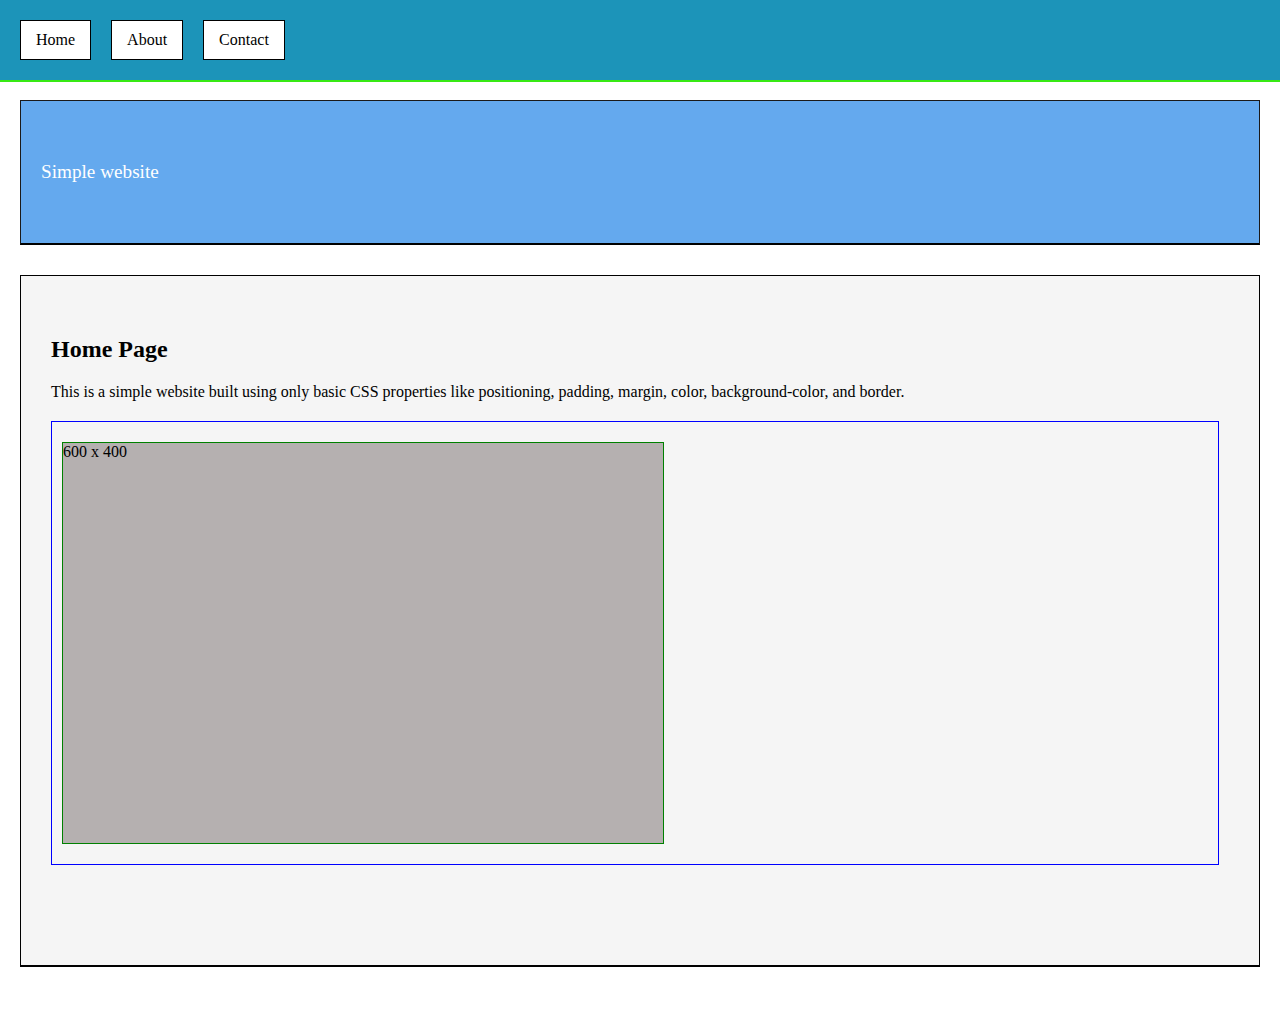
<file: index.html>
<!DOCTYPE html>
<html lang="en">
  <head>
    <meta charset="UTF-8" />
    <meta name="viewport" content="width=device-width, initial-scale=1.0" />
    <title>Document</title>
    <link rel="stylesheet" href="styles.css" />
  </head>
  <body>
    <nav>
      <a href="index.html" class="navbar-item">Home</a>
      <a href="about.html" class="navbar-item">About</a>
      <a href="contact.html" class="navbar-item">Contact</a>
    </nav>
    <main>
      <div class="simple">Simple website</div>
      <div class="home">
        <h2>Home Page</h2>
        <span>
          This is a simple website built using only basic CSS properties like
          positioning, padding, margin, color, background-color, and border.
        </span>
        <div class="box1">
         <div> </div> 
          <div class="box2">600 x 400</div>
          <div>

          </div>
        </div>
      </div>
    </main>
  </body>
</html>
</file>
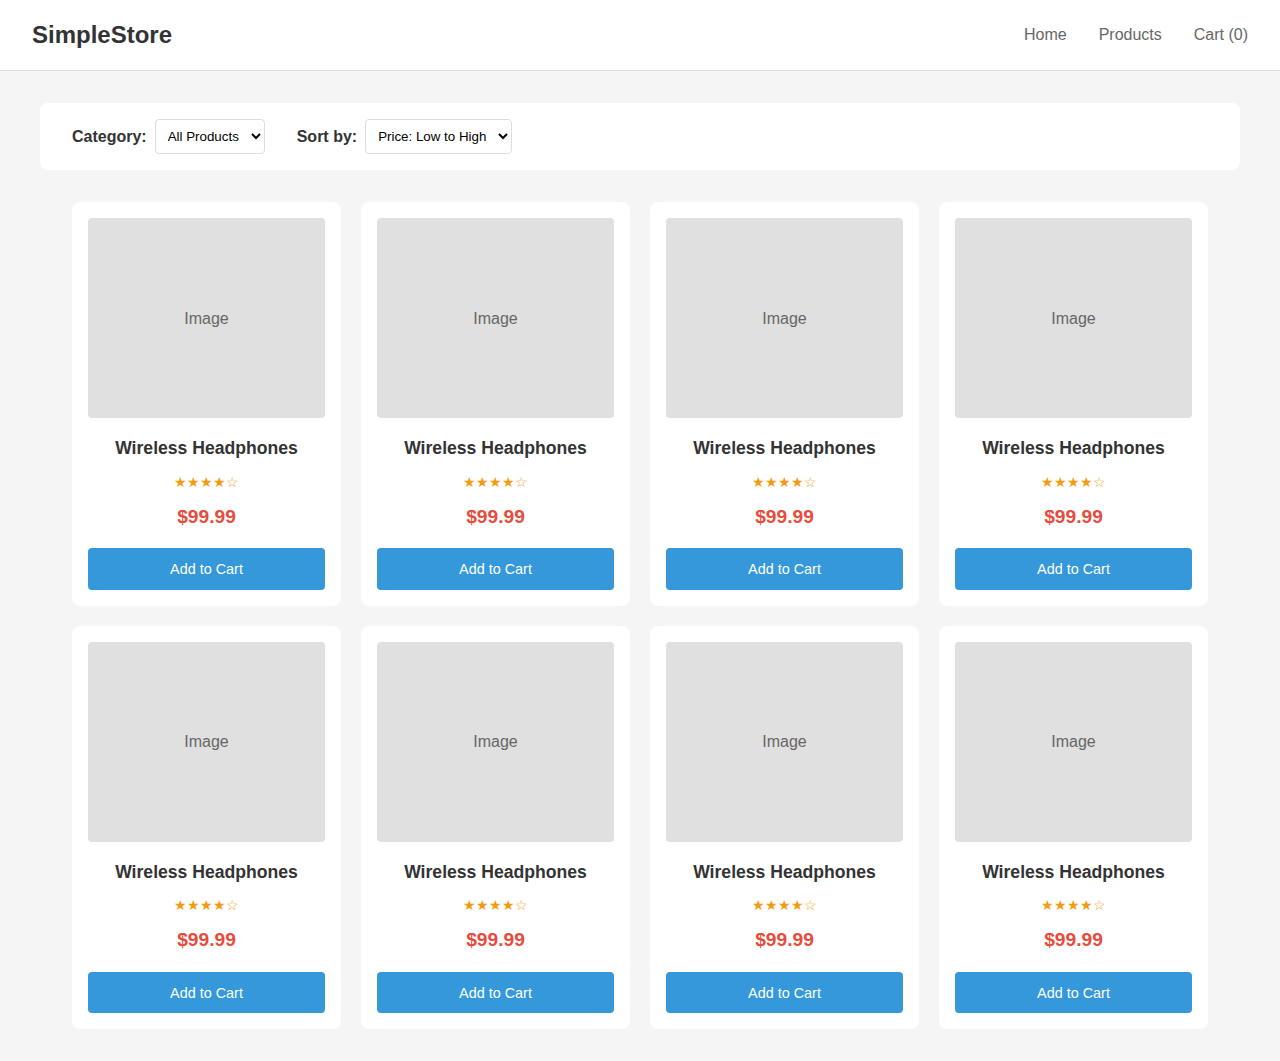
<file: dasgal4/index.html>
<!DOCTYPE html>
<html lang="en">
  <head>
    <meta charset="UTF-8" />
    <meta name="viewport" content="width=device-width, initial-scale=1.0" />
    <title>Document</title>
    <link rel="stylesheet" href="styles.css" />
  </head>
  <body>
    <header class="header">
      <div class="logo">SimpleStore</div>
      <nav class="nav">
        <a href="#">Home</a>
        <a href="#">Products</a>
        <a href="#">Cart (0)</a>
      </nav>
    </header>

    <div class="filters">
      <div class="filter-group">
        <label>Category:</label>
        <select>
          <option>All Products</option>
          <option>Electronics</option>
          <option>Accessories</option>
          <option>Audio</option>
        </select>
      </div>
      <div class="filter-group">
        <label>Sort by:</label>
        <select>
          <option>Price: Low to High</option>
          <option>Price: High to Low</option>
          <option>Name</option>
          <option>Rating</option>
        </select>
      </div>
    </div>
    <main class="products-container">
      <div class="products-grid">
        <div class="product-card">
          <div class="product-image">Image</div>
          <h3>Wireless Headphones</h3>
          <div class="rating">★★★★☆</div>
          <div class="product-price">$99.99</div>
          <button class="add-to-cart">Add to Cart</button>
        </div>
      </div>
      <div class="products-grid">
        <div class="product-card">
          <div class="product-image">Image</div>
          <h3>Wireless Headphones</h3>
          <div class="rating">★★★★☆</div>
          <div class="product-price">$99.99</div>
          <button class="add-to-cart">Add to Cart</button>
        </div>
      </div>
      <div class="products-grid">
        <div class="product-card">
          <div class="product-image">Image</div>
          <h3>Wireless Headphones</h3>
          <div class="rating">★★★★☆</div>
          <div class="product-price">$99.99</div>
          <button class="add-to-cart">Add to Cart</button>
        </div>
      </div>
      <div class="products-grid">
        <div class="product-card">
          <div class="product-image">Image</div>
          <h3>Wireless Headphones</h3>
          <div class="rating">★★★★☆</div>
          <div class="product-price">$99.99</div>
          <button class="add-to-cart">Add to Cart</button>
        </div>
      </div>
      <div class="products-grid">
        <div class="product-card">
          <div class="product-image">Image</div>
          <h3>Wireless Headphones</h3>
          <div class="rating">★★★★☆</div>
          <div class="product-price">$99.99</div>
          <button class="add-to-cart">Add to Cart</button>
        </div>
      </div>
      <div class="products-grid">
        <div class="product-card">
          <div class="product-image">Image</div>
          <h3>Wireless Headphones</h3>
          <div class="rating">★★★★☆</div>
          <div class="product-price">$99.99</div>
          <button class="add-to-cart">Add to Cart</button>
        </div>
      </div>
      <div class="products-grid">
        <div class="product-card">
          <div class="product-image">Image</div>
          <h3>Wireless Headphones</h3>
          <div class="rating">★★★★☆</div>
          <div class="product-price">$99.99</div>
          <button class="add-to-cart">Add to Cart</button>
        </div>
      </div>
      <div class="products-grid">
        <div class="product-card">
          <div class="product-image">Image</div>
          <h3>Wireless Headphones</h3>
          <div class="rating">★★★★☆</div>
          <div class="product-price">$99.99</div>
          <button class="add-to-cart">Add to Cart</button>
        </div>
      </div>
    </main>
  </body>
</html>
</file>
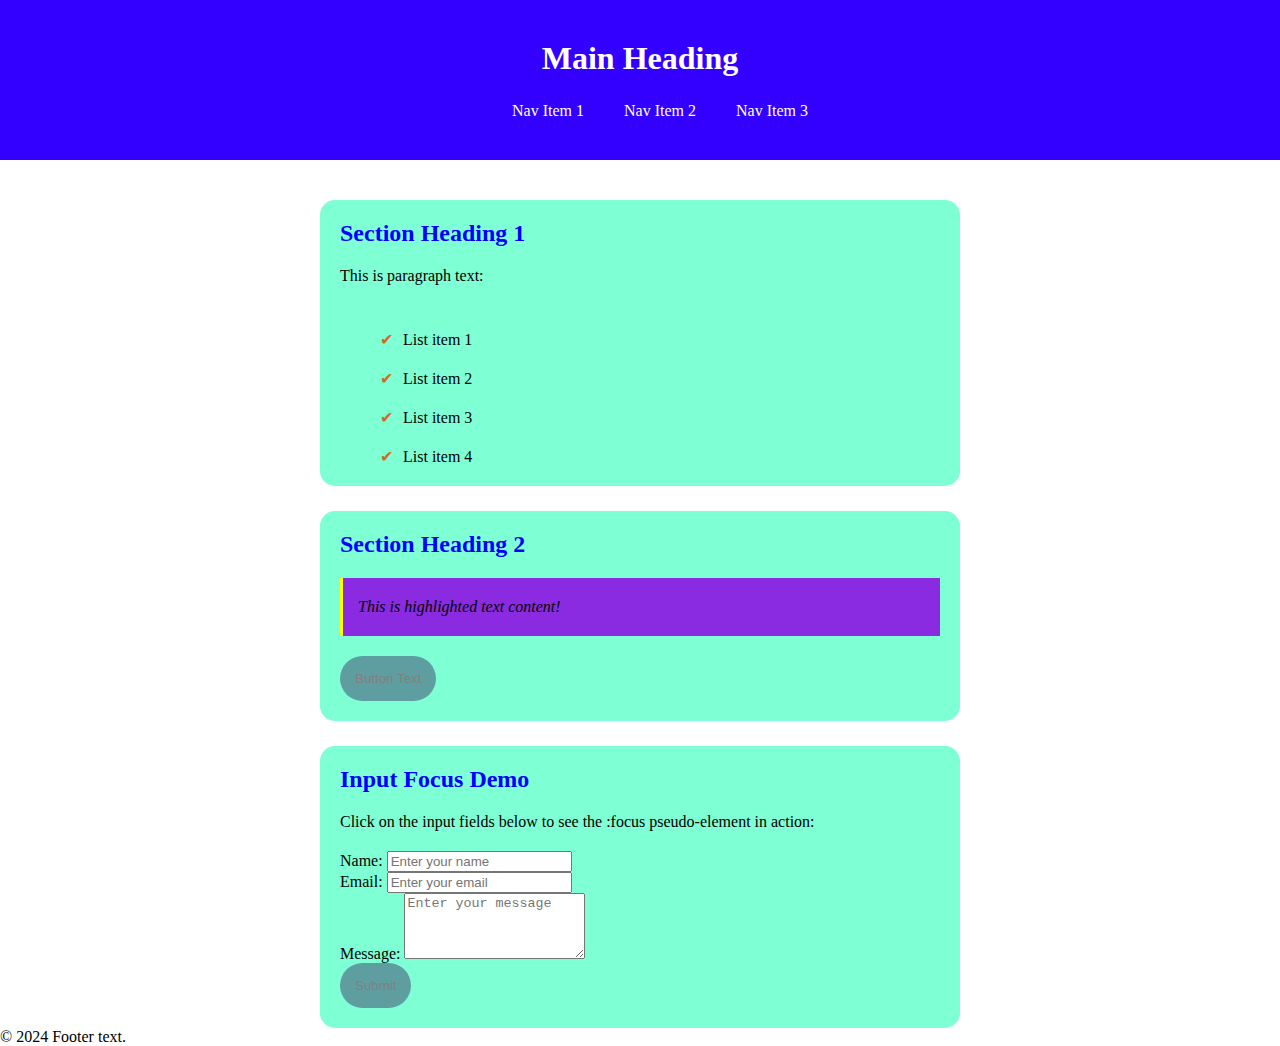
<file: indox.html>
<!DOCTYPE html>
<html lang="en">
  <head>
    <meta charset="UTF-8" />
    <meta name="viewport" content="width=device-width, initial-scale=1.0" />
    <title>Page Title</title>
    <meta name="description" content="Page description" />
    <meta name="author" content="Author Name" />
    <link rel="icon" href="favicon.ico" />
    <link rel="stylesheet" href="styles2.css" />
  </head>
  <body>
    <header>
      <h1>Main Heading</h1>
      <nav>
        <ul>
          <li><a href="#about">Nav Item 1</a></li>
          <li><a href="#features">Nav Item 2</a></li>
          <li>
            <a href="#contact">Nav Item 3</a>
          </li>
        </ul>
      </nav>
    </header>
    <main>
      <section id="about" class="card">
        <h2>Section Heading 1</h2>
        <p>This is paragraph text:</p>
        <ul class="feature-list">
          <li>List item 1</li>
          <li>List item 2</li>
          <li>List item 3</li>
          <li>List item 4</li>
        </ul>
      </section>

      <section id="features" class="card">
        <h2>Section Heading 2</h2>
        <div class="highlight-box">
          <p><i>This is highlighted text content!</i></p>
        </div>
        <button class="demo-button">Button Text</button>
      </section>

      <section id="contact" class="card">
        <h2>Input Focus Demo</h2>
        <p>
          Click on the input fields below to see the :focus pseudo-element in
          action:
        </p>

        <form class="demo-form">
          <div class="input-group">
            <label for="name">Name:</label>
            <input
              type="text"
              id="name"
              name="name"
              placeholder="Enter your name"
            />
          </div>

          <div class="input-group">
            <label for="email">Email:</label>
            <input
              type="email"
              id="email"
              name="email"
              placeholder="Enter your email"
            />
          </div>

          <div class="input-group">
            <label for="message">Message:</label>
            <textarea
              id="message"
              name="message"
              placeholder="Enter your message"
              rows="4"
            ></textarea>
          </div>

          <button type="submit" class="demo-button">Submit</button>
        </form>
      </section>
    </main>

    <footer>
      <p>&copy; 2024 Footer text.</p>
    </footer>
  </body>
</html>
</file>
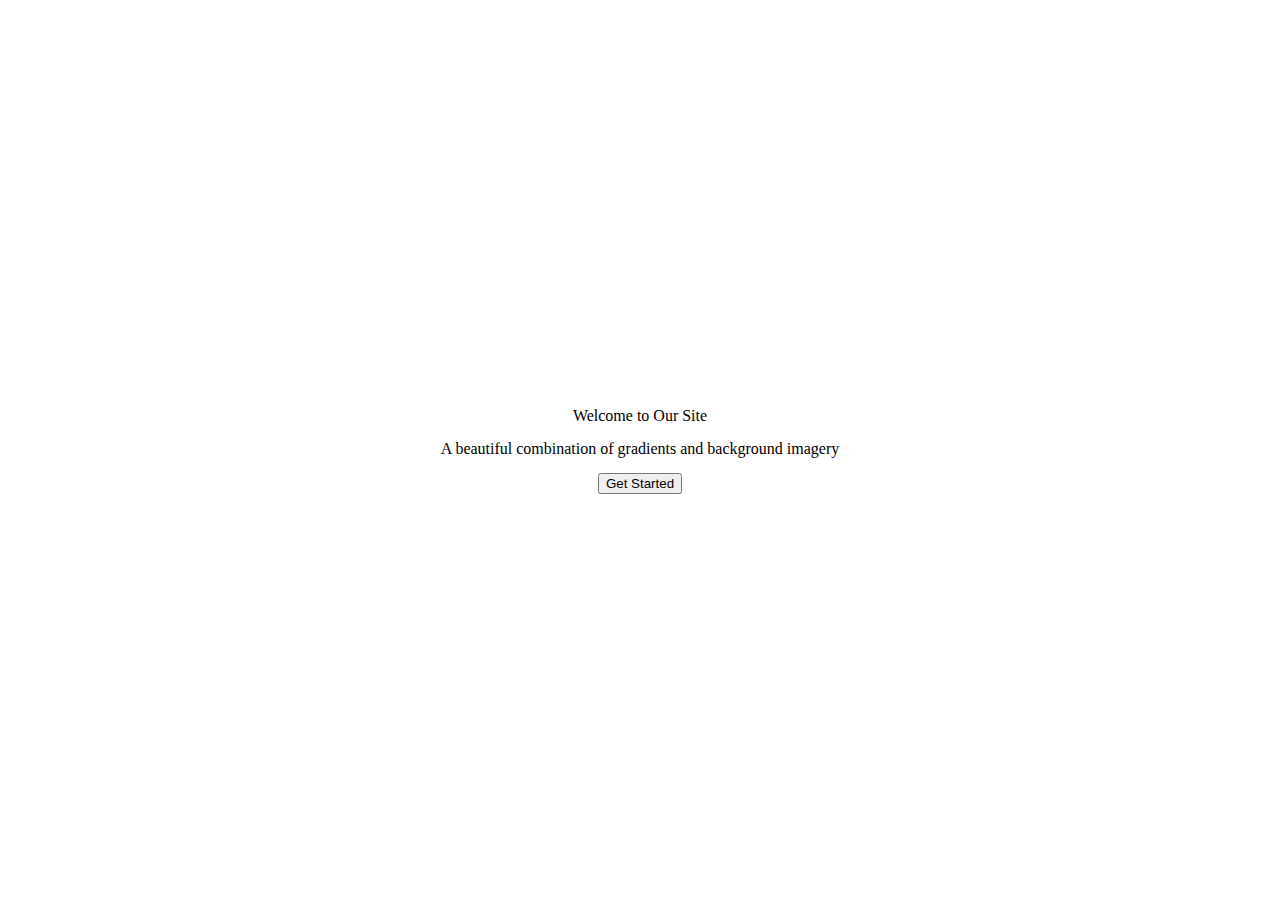
<file: dasgal2/i.html>
<!DOCTYPE html>
<html lang="en">
  <head>
    <meta charset="UTF-8" />
    <meta name="viewport" content="width=device-width, initial-scale=1.0" />
    <title>Document</title>
    <link rel="style" href="sty.css" />
    <style>
      * {
        margin: 0;
      }
      .container2 {
        height: 100vh;
        display: flex;
        justify-content: center;
        align-items: center;
        flex-direction: column;
        gap: 15px;
        background-image: url("https://images.unsplash.com/photo-1506905925346-21bda4d32df4?ixlib=rb-4.0.3&ixid=M3wxMjA3fDB8MHxwaG90by1wYWdlfHx8fGVufDB8fHx8fA%3D%3D&auto=format&fit=crop&w=2070&q=80");
      }
    </style>
  </head>
  <body>
    <div class="container2">
      Welcome to Our Site
      <span> A beautiful combination of gradients and background imagery </span>
      <button>Get Started</button>
    </div>
  </body>
</html>
</file>
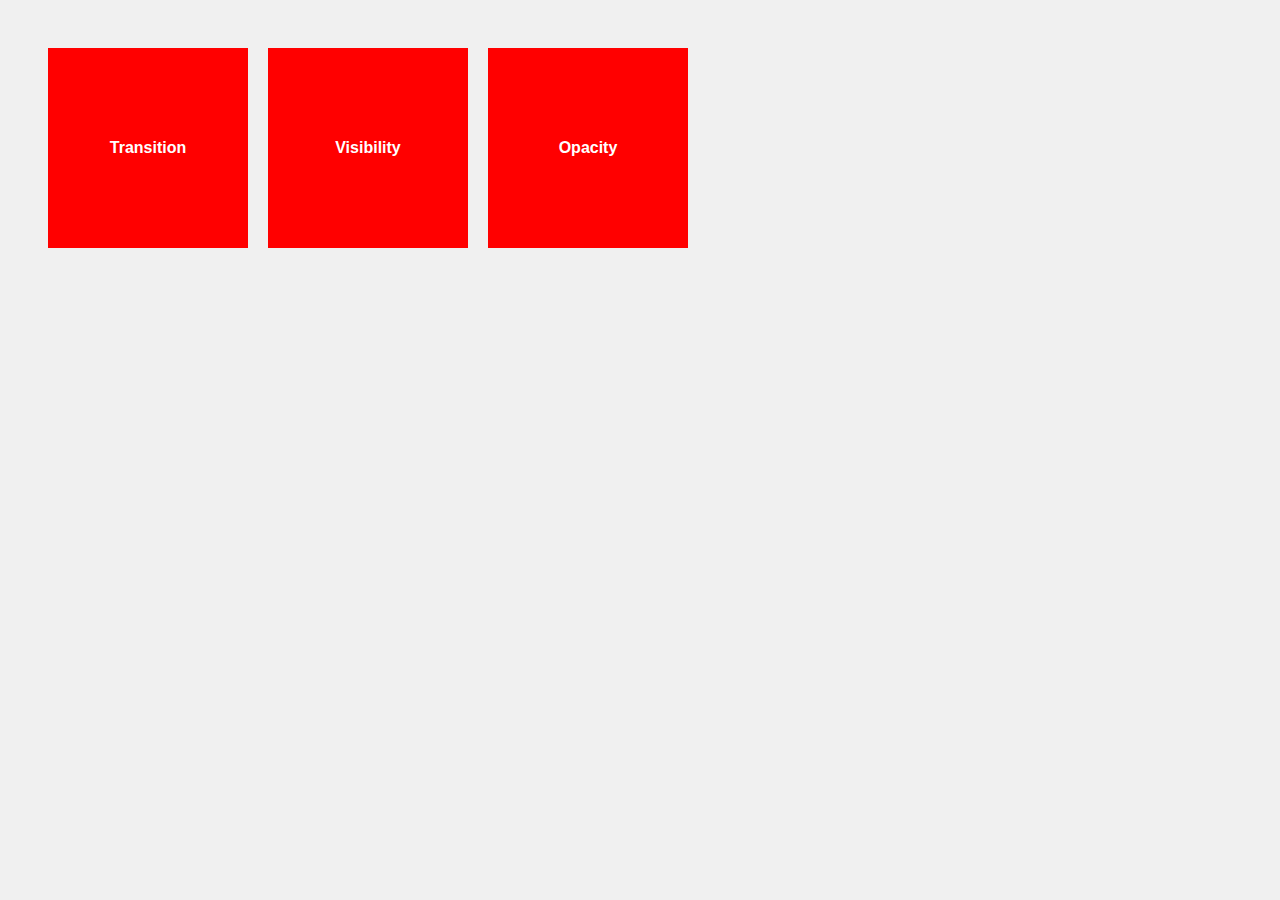
<file: dasgal3/1.html>
<!DOCTYPE html>
<html lang="mn">
  <head>
    <meta charset="UTF-8" />
    <title>test</title>
    <style>
      body {
        display: flex;
        gap: 20px;
        padding: 40px;
        background-color: #f0f0f0;
        font-family: sans-serif;
      }

      .box {
        width: 200px;
        height: 200px;
        background-color: red;
        display: flex;
        align-items: center;
        justify-content: center;
        color: white;
        font-weight: bold;
      }
      .transition-box {
        transition: background-color 2s;
      }

      .transition-box:hover {
        background-color: blue;
      }
      .visibility-box:hover {
        visibility: hidden;
      }
      .opacity-box {
        opacity: 1;
        transition: opacity 2s;
      }

      .opacity-box:hover {
        opacity: 0;
      }
    </style>
  </head>
  <body>
    <div class="box transition-box">Transition</div>
    <div class="box visibility-box">Visibility</div>
    <div class="box opacity-box">Opacity</div>
  </body>
</html>
</file>
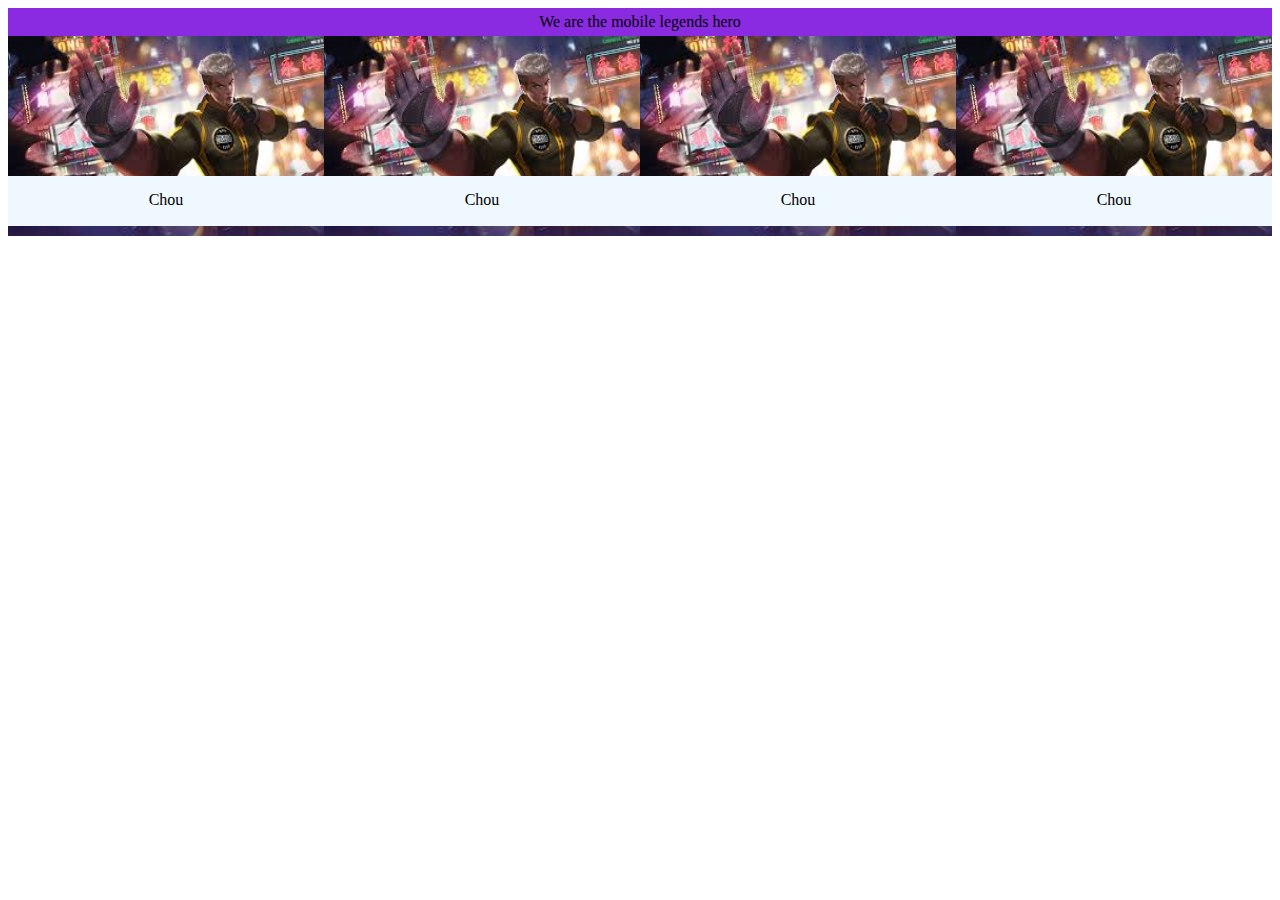
<file: dasgal3/2.html>
<!DOCTYPE html>
<html lang="en">
  <head>
    <meta charset="UTF-8" />
    <meta name="viewport" content="width=device-width, initial-scale=1.0" />
    <title>description</title>
  </head>
  <style>
    .container {
      width: 100%;
    }
    .title {
      background-color: blueviolet;
      text-align: center;
      padding: 5px 10px;
    }
    .imgContainer {
      display: flex;
      flex-direction: row;
      height: 200px;
    }
    img {
      width: 100%;
      height: 100%;
    }
    .imgC {
      display: flex;
      flex-grow: 1;
      position: relative;
    }
    .textContainer {
      display: flex;
      flex-direction: column;
      position: absolute;
      bottom: 10px;
      color: black;
      background-color: aliceblue;
      width: 100%;
      text-align: center;
      padding: 15px 0;
      transition: all 0.5s;
      height: 20px;
    }
    .desc {
      display: none;
    }
    .imgC:hover .desc {
      display: block;
    }
    .imgC:hover .textContainer {
      height: 80px;
    }
  </style>
  <body>
    <div class="container">
      <div class="title">We are the mobile legends hero</div>
      <div class="imgContainer">
        <div class="imgC">
          <img
            src="[data-uri]"
          />
          <div class="textContainer">
            Chou
            <span class="desc"> i can kick anyone</span>
          </div>
        </div>
        <div class="imgC">
          <img
            src="[data-uri]"
          />
          <div class="textContainer">
            Chou
            <span class="desc">i can kick anyone</span>
          </div>
        </div>
        <div class="imgC">
          <img
            src="[data-uri]"
          />
          <div class="textContainer">
            Chou
            <span class="desc">i can kick anyone</span>
          </div>
        </div>
        <div class="imgC">
          <img
            src="[data-uri]"
          />
          <div class="textContainer">
           Chou
            <span class="desc">i can kick anyone</span>
          </div>
        </div>
      </div>
    </div>
  </body>
</html>
</file>
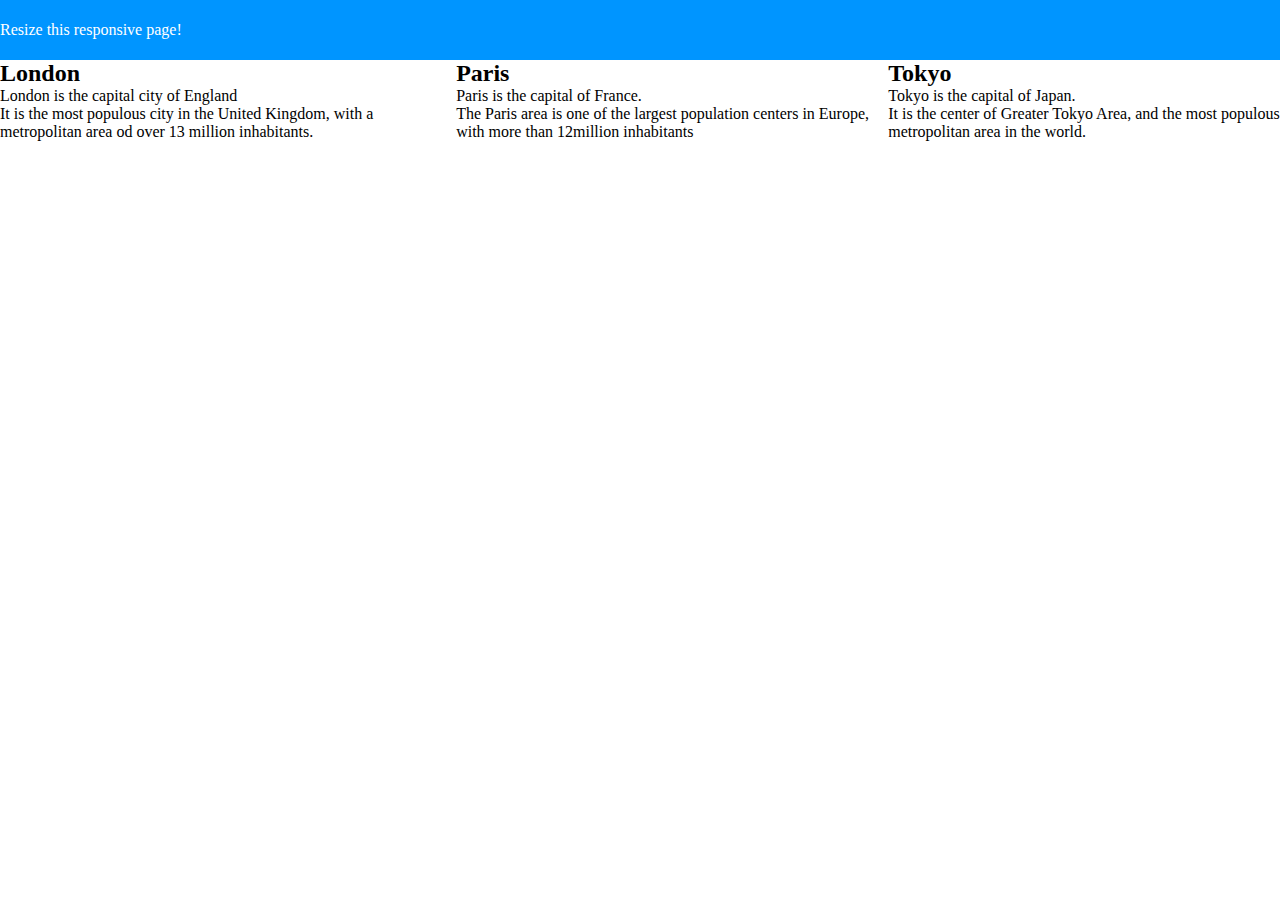
<file: dasgal3/dasgal4/1.html>
<!DOCTYPE html>
<html lang="en">
  <head>
    <meta charset="UTF-8" />
    <meta name="viewport" content="width=device-width, initial-scale=1.0" />
    <link rel="stylesheet" href="h.css" />
    <title>Document</title>
  </head>
  <body>
    <div class="head">Resize this responsive page!</div>
    <div class="container">
      <div class="box">
        <h2>London</h2>
        <div class="london">London is the capital city of England</div>
        <span
          >It is the most populous city in the United Kingdom, with a
          metropolitan area od over 13 million inhabitants.</span
        >
      </div>
      <div class="box2">
        <h2>Paris</h2>
        <div>Paris is the capital of France.</div>
        <span
          >The Paris area is one of the largest population centers in Europe,
          with more than 12million inhabitants</span
        >
      </div>
      <div class="box3">
        <h2>Tokyo</h2>
        <div>Tokyo is the capital of Japan.</div>
        <span
          >It is the center of Greater Tokyo Area, and the most populous
          metropolitan area in the world.</span
        >
      </div>
    </div>
  </body>
</html>
</file>
<file: styles.css>
nav {
  position: fixed;
  background-color: rgb(28, 148, 185);
  padding-top: 20px;
  padding-left: 20px;
  padding-bottom: 20px;
  width: 100%;
  border-bottom: 2px solid rgb(56, 233, 20);
  display: flex;
  gap: 20px;
}
body {
  margin: 0;
}

.simple {
  background-color: rgba(14, 121, 228, 0.644);
  border: 1px solid rgb(27, 26, 25);
  padding-top: 60px;
  padding-left: 20px;
  padding-right: 30px;
  padding-bottom: 60px;
  border-bottom: 2px solid black;
  font-size: larger;
  color: white;
}
.home {
  background-color: whitesmoke;
  border: 1px solid black;
  padding-top: 40px;
  padding-left: 30px;
  padding-right: 40px;
  padding-bottom: 100px;
  border-bottom: 2px solid black;

  margin-top: 30px;
}
main {
  padding-top: 100px;
  padding-left: 20px;
  padding-right: 20px;
  padding-bottom: 50px;
}
nav a {
  padding: 10px 15px;
  color: black;
  border: 1px solid black;
  background-color: white;
  text-decoration: none;
}
.box1 {
  margin-top: 20px;
  border: 1px solid blue;
}
.box2 {
  margin-top: 20px;
  margin-left: 10px;
  margin-bottom: 20px;
  background-color: rgb(181, 176, 176);
   width: 600px;
  height: 400px;
  border: 1px solid green;
}
</file>
<file: dasgal4/styles.css>
* {
  margin: 0;
  padding: 0;
  box-sizing: border-box;
}

body {
  font-family: Arial, sans-serif;
  line-height: 1.6;
  color: #333;
  background: #f5f5f5;
}

.header {
  background: white;
  padding: 1rem 2rem;
  border-bottom: 1px solid #ddd;
  display: flex;
  justify-content: space-between;
  align-items: center;
}

.logo {
  font-size: 1.5rem;
  font-weight: bold;
  color: #333;
}

.nav {
  display: flex;
  gap: 2rem;
}

.nav a {
  text-decoration: none;
  color: #666;
}

.nav a:hover {
  color: #333;
}

.filters {
  max-width: 1200px;
  margin: 2rem auto;
  padding: 0 2rem;
  display: flex;
  gap: 2rem;
  background: white;
  padding: 1rem 2rem;
  border-radius: 8px;
}

.filter-group {
  display: flex;
  align-items: center;
  gap: 0.5rem;
}

.filter-group label {
  font-weight: bold;
  color: #333;
}

.filter-group select {
  padding: 0.5rem;
  border: 1px solid #ddd;
  border-radius: 4px;
  background: white;
}

.products-container {
  max-width: 1200px;
  margin: 2rem auto;
  padding: 0 2rem;
  display: grid;
  grid-template-columns: repeat(4, 1fr);
  column-gap: 20px;
  row-gap: 20px;
}

.rating {
  color: #f39c12;
  font-size: 0.9rem;
  margin-bottom: 0.5rem;
}

.products-grid {
  display: grid;
  grid-template-columns: repeat(auto-fit, minmax(250px, 1fr));
  gap: 2rem;
}

.product-card {
  background: white;
  border-radius: 8px;
  padding: 1rem;
  text-align: center;
}

.product-image {
  height: 200px;
  background: #e0e0e0;
  margin-bottom: 1rem;
  display: flex;
  align-items: center;
  justify-content: center;
  color: #666;
  border-radius: 4px;
}

.product-card h3 {
  margin-bottom: 0.5rem;
  color: #333;
  font-size: 1.1rem;
}

.product-price {
  font-weight: bold;
  color: #e74c3c;
  font-size: 1.2rem;
  margin-bottom: 1rem;
}

.product-card .add-to-cart {
  width: 100%;
  padding: 0.8rem;
  border: none;
  border-radius: 4px;
  background: #3498db;
  color: white;
  cursor: pointer;
  font-size: 0.9rem;
}

.product-card .add-to-cart:hover {
  background: #2980b9;
}
</file>
<file: styles2.css>
header {
  display: flex;
  justify-content: center;
  align-items: center;
  flex-direction: column;
  background-color: rgb(51, 0, 255);
  padding: 40px 0px;
}
header nav {
  display: flex;
  gap: 40px;
}
header nav a {
  color: white;
  text-decoration: none;
  padding: 10px;
}
header nav a:hover {
  background-color: rgb(78, 80, 79);
  border-radius: 10px;
}
header h1 {
  color: white;
}
* {
  margin: 0;
}
.eature-list li:before {
  list-style-type: none;
  display: flex;
  flex-direction: column;
  gap: 15px;
}

ul {
  display: flex;
  flex-direction: row;
  list-style-type: none;
  margin-top: 25px;
  gap: 20px;
}

.feature-list {
  display: flex;
  flex-direction: column;
  list-style-type: none;
  margin-top: 25px;
  gap: 20px;
}
.feature-list li::before {
  content: "✔";
  color: chocolate;
  margin-right: 10px;
}
main {
  display: flex;
  justify-content: center;
  align-items: center;
  flex-direction: column;
  gap: 25px;
  padding-top: 40px;
}

section {
  width: 600px;
  padding: 20px;
  background-color: aquamarine;
  border-radius: 15px;
  display: flex;
  flex-direction: column;
  gap: 20px;
}

h2 {
  color: blue;
}

.highlight-box {
  padding: 20px 15px;
  background-color: blueviolet;
  border-left: 3px solid yellow;
}

.demo-button {
  align-self: flex-start;
  padding: 15px;
  border-radius: 50px;
  background-color: cadetblue;
  color: grey;
  border: 0;
}

.demo-button:hover {
  background-color: blueviolet;
  color: white;
}
</file>
<file: dasgal3/dasgal4/h.css>
* {
  margin: 0px;
  padding: 0px;
}
.head {
  display: flex;
  flex-direction: row;
  align-items: center;
  background-color: rgb(0, 149, 255);
  color: white;
  height: 60px;
}
.london {
  display: flex;
  flex-direction: column;
}

.container {
  display: flex;
  flex-direction: row;
}

@media only screen and (min-width: 600px) and (max-width: 992px) {
  .box {
    width: 50%;
  }
  .box2 {
    width: 50%;
  }
  .container {
    flex-wrap: wrap;
  }
}

@media only screen and (max-width: 600px) {
  .container {
    flex-direction: column;
  }
}
</file>
